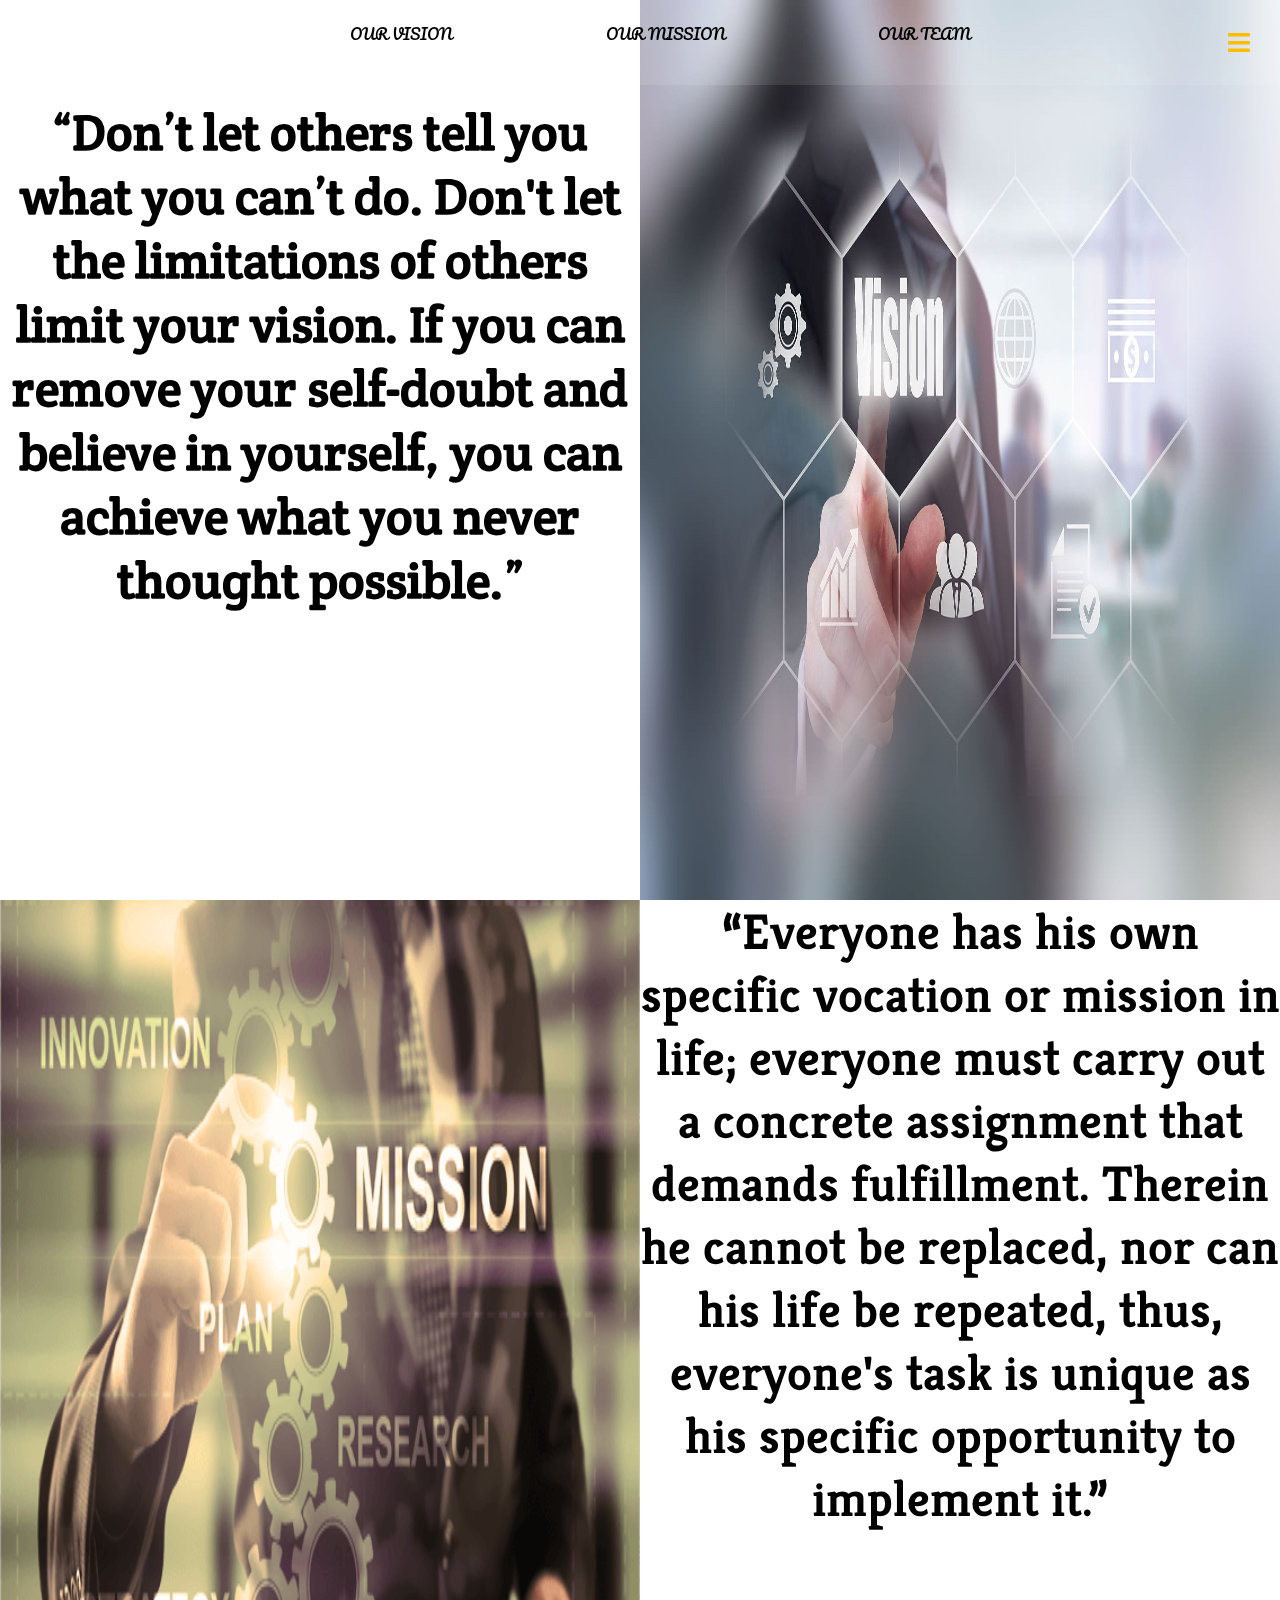
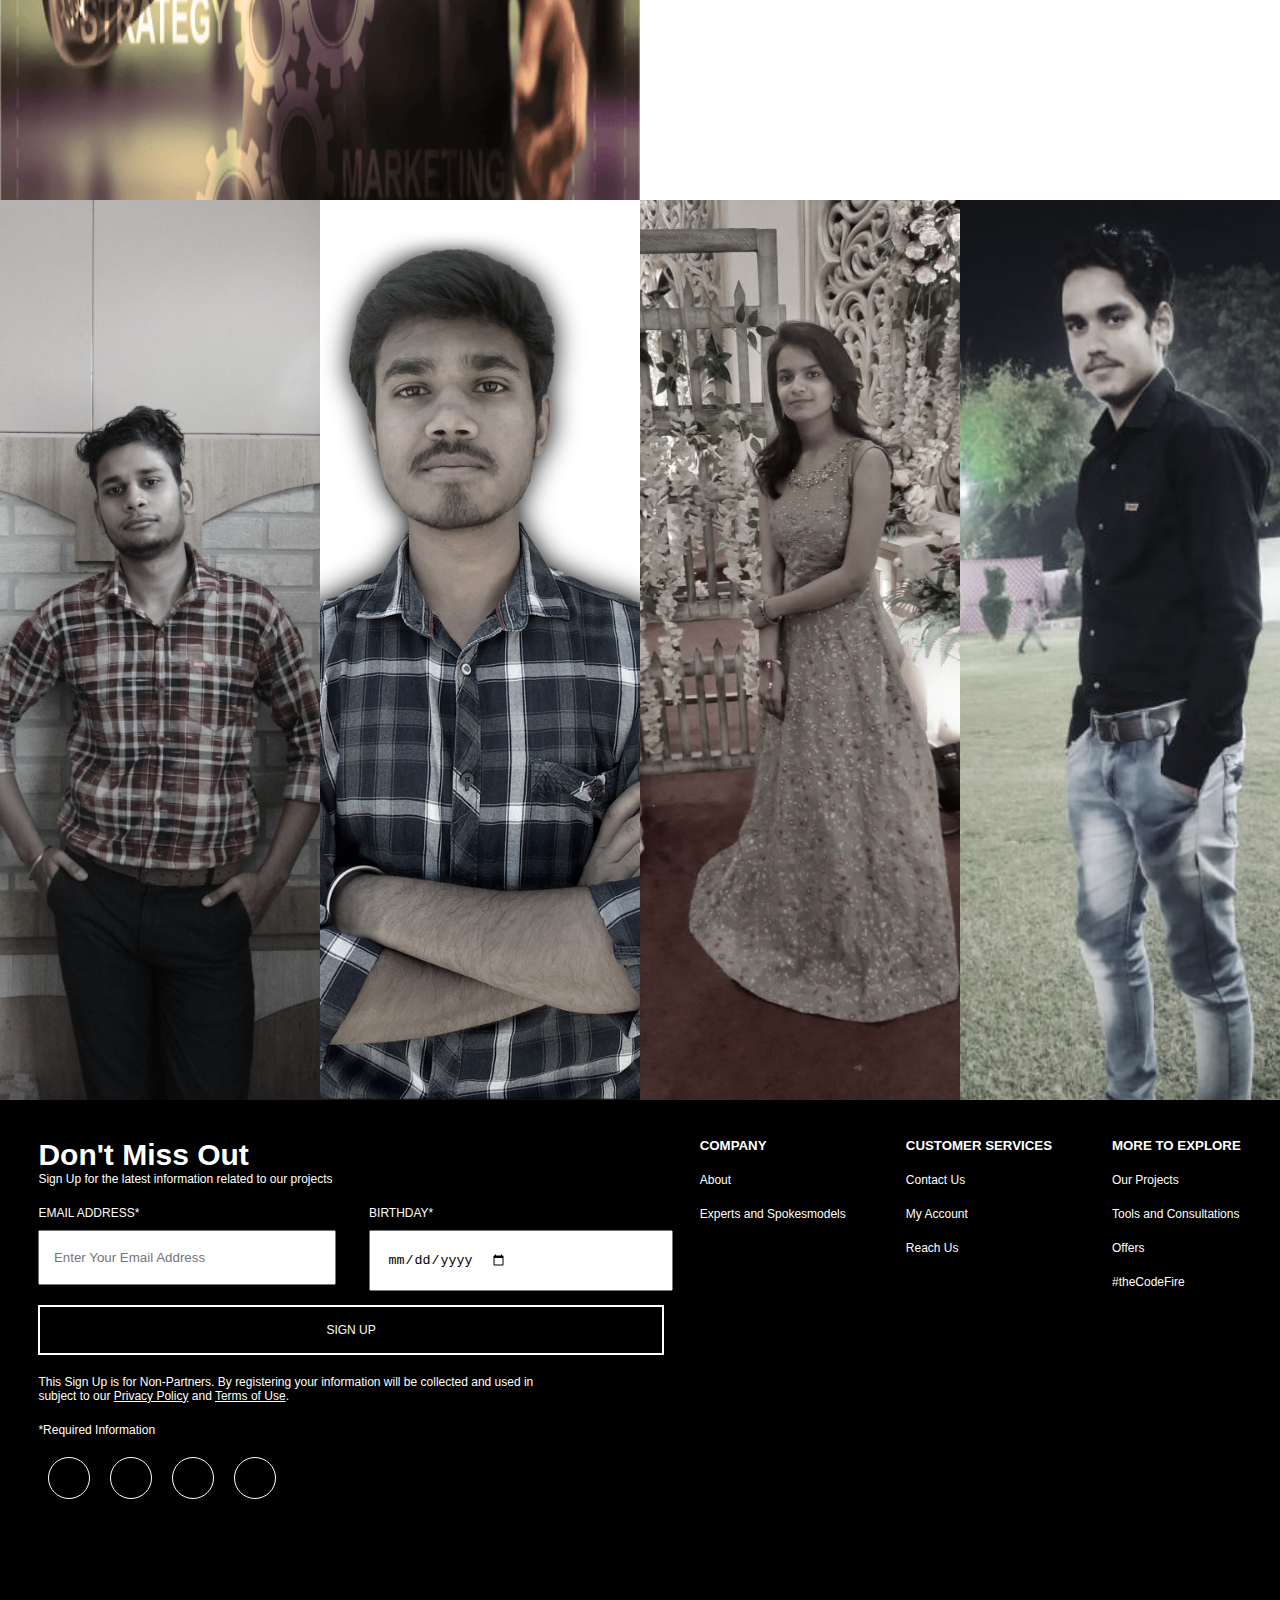
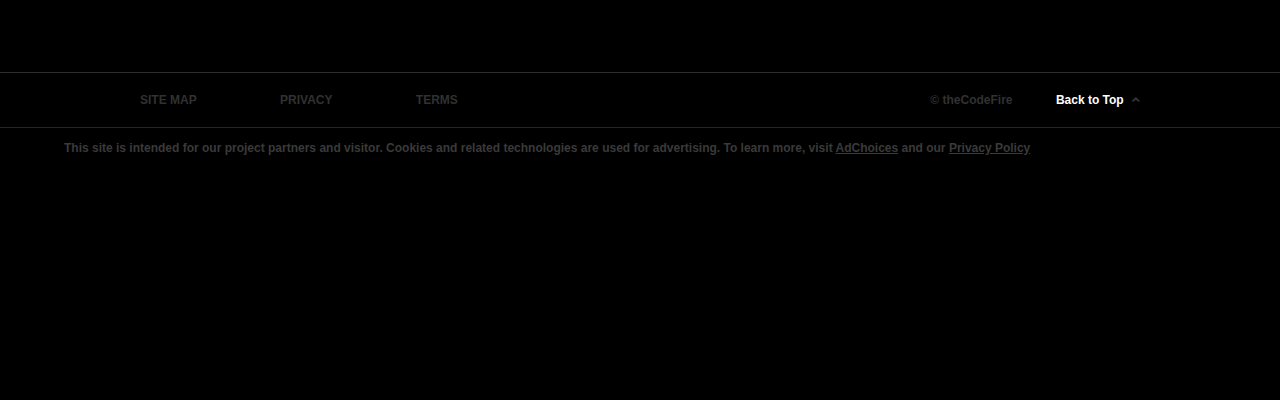
<file: about.html>
<!DOCTYPE html>
<html lang="en">
<head>
    <meta charset="UTF-8">
    <meta name="viewport" content="width=device-width, initial-scale=1.0">
    <link rel="stylesheet" href="https://cdnjs.cloudflare.com/ajax/libs/font-awesome/5.13.0/css/all.min.css">
    <link rel="stylesheet" href="about.css">

    <title>About Us</title>
</head>
<body>

    <div class="menu" id="menu">
        <i class="fa fa-bars"></i>
    </div>

    <section id="navbar">
        <div id="button" class="button"><i class="fa fa-times"></i></div>
        <div class="container">
            <h1 class="inline" style="color:#FEE715FF"><pre>𝖙𝖍𝖊𝕮𝖔𝖉𝖊𝕱𝖎𝖗𝖊</pre></h1>
            <ul class="nav-link">
                <li><a href="index.html">Home</a></li>
                <li><a href="#">Services</a></li>
                <li><a href="#">About</a></li>
                <li><a href="#">Projects</a></li>
                <li><a href="#">Testemonials</a></li>
                <li><a href="contact.html">Contact</a></li>
            </ul>
        </div>
    </section>

    <section id="blur"></section>


    <section id="local-navbar">
        <div class="container">
            <ul class="nav-links">
                <li><a href="#vision">Our Vision</a></li>
                <li><a href="#mission">Our Mission</a></li>
                <li><a href="#team">Our Team</a></li>
            </ul>
        </div>
    </section>

    <section id="vision">
        <div class="text">
            <h1>“Don’t let others tell you what you can’t do. Don't let the limitations of others limit your vision. If you can remove your self-doubt and believe in yourself, you can achieve what you never thought possible.”</h1>
        </div>
        <div class="img">
            <img src="Images/vision.jpg" alt="">
        </div>
    </section>

    <section id="mission">
        <div class="img">
            <img src="Images/mission.png" alt="">
        </div>
        <div class="text">
            <h1>“Everyone has his own specific vocation or mission in life; everyone must carry out a concrete assignment that demands fulfillment. Therein he cannot be replaced, nor can his life be repeated, thus, everyone's task is unique as his specific opportunity to implement it.”</h1>
        </div>
    </section>

    <section id="team">
        <div class="person">
            <img src="Images/Aryan.JPG" alt="" class="person-pic">
            <div class="person-info">
                <h2>Aryan Sharma</h2>
                <p>Founder & CEO</p>
                <div class="socialmedia">
                    <a href="#"><i class="fab fa-facebook-f"></i></a>
                    <a href="#"><i class="fab fa-twitter"></i></a>
                    <a href="#"><i class="fab fa-instagram"></i></a>
                    <a href="#"><i class="fab fa-linkedin-in"></i></a>
                </div>
            </div>
        </div>

        <div class="person">
            <img src="Images/anshul.png" alt="" class="person-pic">
            <div class="person-info">
                <h2>Anshul Choursiyae</h2>
                <p>Founder & CEO</p>
                <div class="socialmedia">
                    <a href="#"><i class="fab fa-facebook-f"></i></a>
                    <a href="#"><i class="fab fa-twitter"></i></a>
                    <a href="#"><i class="fab fa-instagram"></i></a>
                    <a href="#"><i class="fab fa-linkedin-in"></i></a>
                </div>
            </div>
        </div>

        <div class="person">
            <img src="Images/bhawana.jpeg" alt="" class="person-pic">
            <div class="person-info">
                <h2>Bhawana Gupta</h2>
                <p>Designer & Developer</p>
                <div class="socialmedia">
                    <a href="#"><i class="fab fa-facebook-f"></i></a>
                    <a href="#"><i class="fab fa-twitter"></i></a>
                    <a href="#"><i class="fab fa-instagram"></i></a>
                    <a href="#"><i class="fab fa-linkedin-in"></i></a>
                </div>
            </div>
        </div>

        <div class="person">
            <img src="Images/Harshit.jpeg" alt="" class="person-pic">
            <div class="person-info">
                <h2>Harshit Pareek</h2>
                <p>Designer & Developer</p>
                <div class="socialmedia">
                    <a href="#"><i class="fab fa-facebook-f"></i></a>
                    <a href="#"><i class="fab fa-twitter"></i></a>
                    <a href="#"><i class="fab fa-instagram"></i></a>
                    <a href="#"><i class="fab fa-linkedin-in"></i></a>
                </div>
            </div>
        </div>
    </section>

    <section id="footer">
        <footer>
            <div class="first">
                <h1>Don't Miss Out</h1>
                <p>Sign Up for the latest information related to our projects</p>
    
                <div class="input">
                    <div class="sub-first">
                        <p>EMAIL ADDRESS*</p>
                        <input type="email" name="email" id="email" placeholder="Enter Your Email Address">
                    </div>
                    <div class="sub-second">
                        <p>BIRTHDAY*</p>
                        <input type="date" name="date" id="date" value="MM/DD/YYYY">
                    </div>
                </div>
    
                <div class="button">
                    <p>SIGN UP</p>
                </div>
    
                <div class="para">
                    <p>
                        This Sign Up is for Non-Partners. By registering your information will be collected and used in <br> subject to our <a href="">Privacy Policy</a> and <a href="">Terms of Use</a>.
                    </p>
                </div>
    
                <p>*Required Information</p>
    
                <div class="social-links">
                    <ul>
                        <li><a href=""><i class="fa fa-facebook"></i></a></li>
                        <li><a href=""><i class="fa fa-instagram"></i></a></li>
                        <li><a href=""><i class="fa fa-twitter"></i></a></li>
                        <li><a href=""><i class="fa fa-linkedin"></i></a></li>
                    </ul>
                </div>
            </div>
    
            <div class="second">
                <h5>COMPANY</h5>
                <p>
                    <a href="">About</a>
                    <a href="">Experts and Spokesmodels</a>
                </p>
            </div>

            <div class="third">
                <h5>CUSTOMER SERVICES</h5>
                <p>
                    <a href="">Contact Us</a>
                    <a href="">My Account</a>
                    <a href="">Reach Us</a>
                </p>
            </div>

            <div class="fourth">
                <h5>MORE TO EXPLORE</h5>
                <p>
                    <a href="">Our Projects</a>
                    <a href="">Tools and Consultations</a>
                    <a href="">Offers</a>
                    <a href="">#theCodeFire</a>
                </p>
            </div>
        </footer>

       <div class="sub">
        <p style="float: left;">
            <a href="">SITE MAP</a>
            <a href="">PRIVACY</a>
            <a href="">TERMS</a>
        </p>

        <p style="float: right;">
            &copy; theCodeFire

            <a style="color: #ffffff; font-weight: bold;" href="#">Back to Top <i class="fa fa-angle-up"></i></a>
        </p>
       </div> 

       <div class="sub-two">
        <p>This site is intended for our project partners and visitor. Cookies and related technologies are used for advertising. To learn more, visit <a style="text-decoration: underline;" href="">AdChoices</a> and our <a style="text-decoration: underline;" href="">Privacy Policy</a></p>
       </div>
    </section>

    <script src="https://ajax.googleapis.com/ajax/libs/jquery/3.2.1/jquery.min.js"></script>
    <script src="about.js"></script>
</body>
</html>
</file>
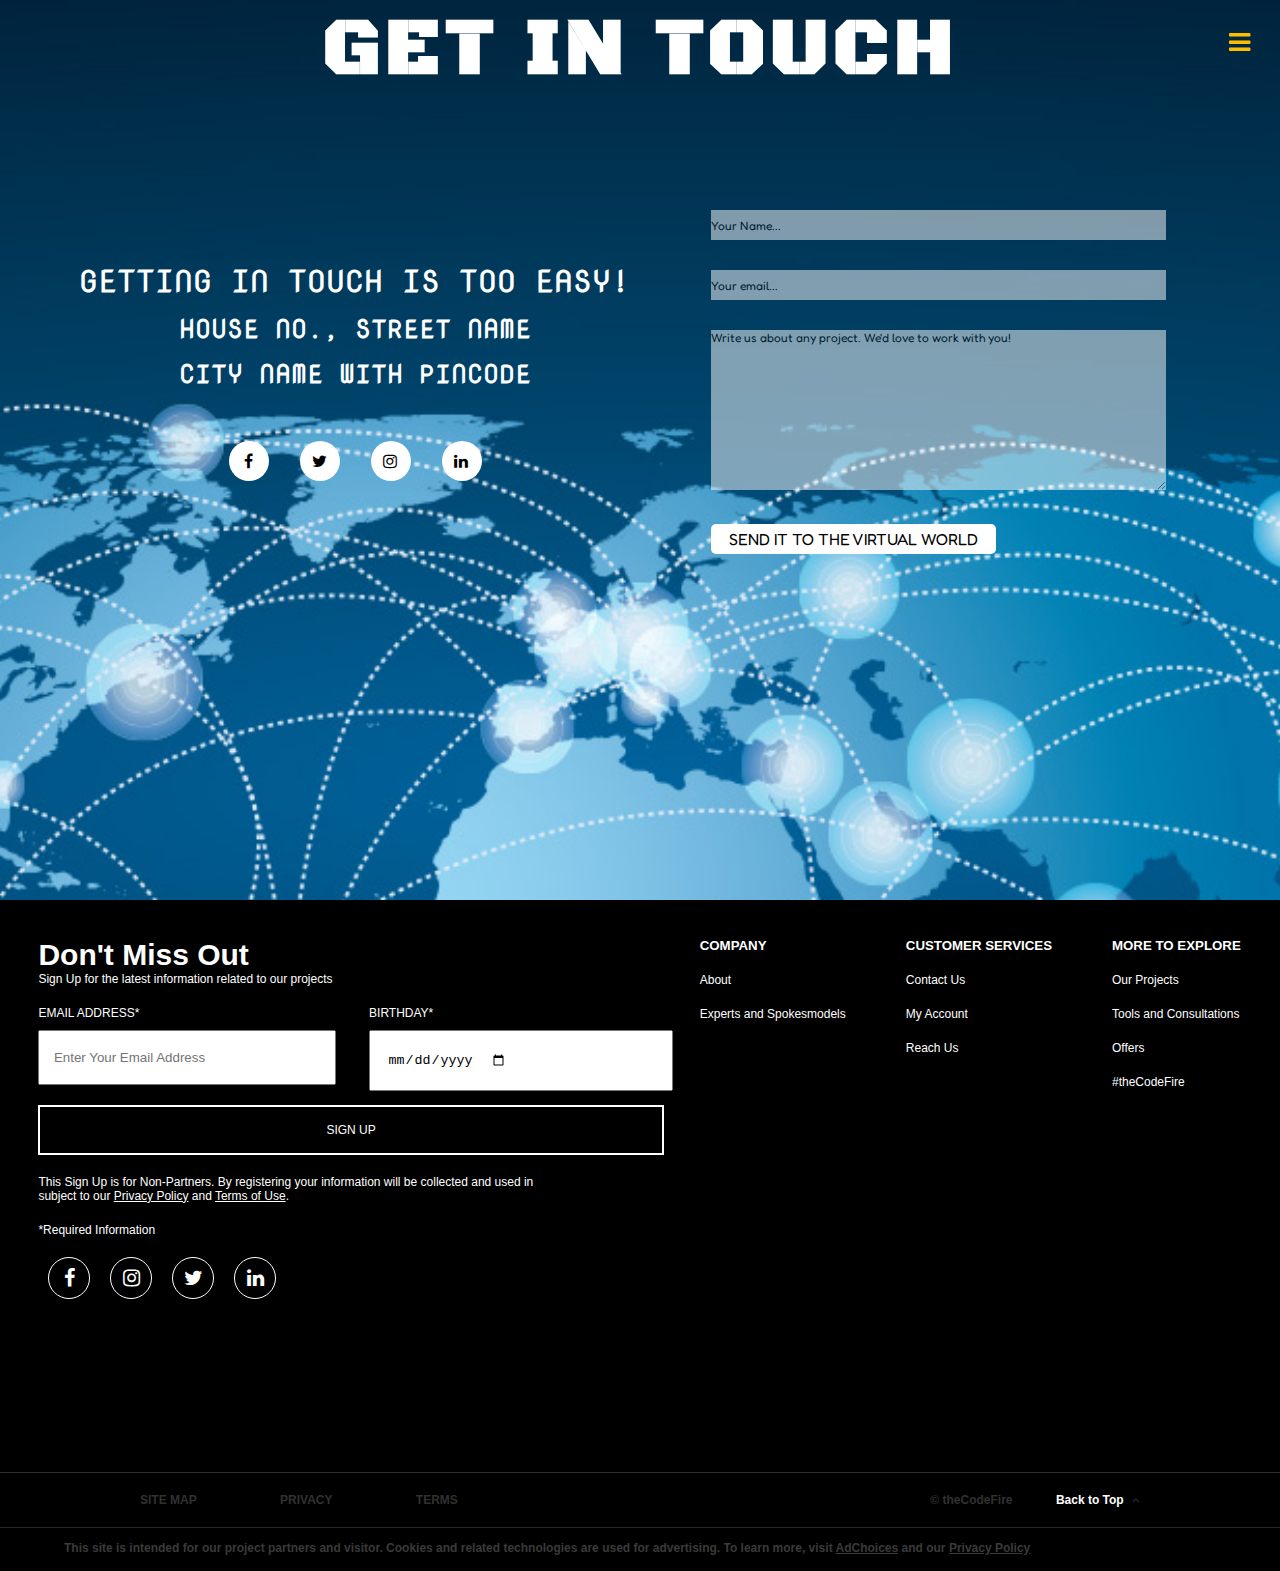
<file: contact.html>
<!DOCTYPE html>
<html lang="en">
<head>
    <meta charset="UTF-8">
    <meta name="viewport" content="width=device-width, initial-scale=1.0">
    <link rel="stylesheet" href="https://stackpath.bootstrapcdn.com/font-awesome/4.7.0/css/font-awesome.min.css">
    <link rel="stylesheet" href="contact.css">

    <title>Contact Us</title>
</head>
<body>
    <div class="menu" id="menu">
        <i class="fa fa-bars"></i>
    </div>

    <section id="navbar">
        <div id="button" class="button"><i class="fa fa-times"></i></div>
        <div class="container">
            <h1 class="inline" style="color:#FEE715FF"><pre>𝖙𝖍𝖊𝕮𝖔𝖉𝖊𝕱𝖎𝖗𝖊</pre></h1>
            <ul class="nav-link">
                <li><a href="index.html">Home</a></li>
                <li><a href="#">Services</a></li>
                <li><a href="#">About</a></li>
                <li><a href="#">Projects</a></li>
                <li><a href="#">Testemonials</a></li>
                <li><a href="#">Contact</a></li>
            </ul>
        </div>
    </section>

    <div class="heading">
        <h1>Get in touch</h1>
    </div>

    <section id="contact">
        <div class="details">
            <h1>Getting in touch is too easy!</h1>
            <h3>House No., Street Name</h3>
            <h3>City Name with pincode</h3>
            

            <div class="social-links">
                <a href=""><i class="fa fa-facebook"></i></a>
                <a href=""><i class="fa fa-twitter"></i></a>
                <a href=""><i class="fa fa-instagram"></i></a>
                <a href=""><i class="fa fa-linkedin"></i></a>
            </div>
        </div>
        <div class="form">
            <form action="">
                <input type="text" name="name" id="name" placeholder="Your Name...">
                <input type="email" name="email" id="email" placeholder="Your email...">
                <textarea name="message" id="message" cols="30" rows="10" placeholder="Write us about any project. We'd love to work with you!"></textarea>
                <div class="button"><a href="">SEND IT TO THE VIRTUAL WORLD</a></div>
            </form>
        </div>
    </section>

    <section id="footer">
        <footer>
            <div class="first">
                <h1>Don't Miss Out</h1>
                <p>Sign Up for the latest information related to our projects</p>
    
                <div class="input">
                    <div class="sub-first">
                        <p>EMAIL ADDRESS*</p>
                        <input type="email" name="email" id="email" placeholder="Enter Your Email Address">
                    </div>
                    <div class="sub-second">
                        <p>BIRTHDAY*</p>
                        <input type="date" name="date" id="date" value="MM/DD/YYYY">
                    </div>
                </div>
    
                <div class="button">
                    <p>SIGN UP</p>
                </div>
    
                <div class="para">
                    <p>
                        This Sign Up is for Non-Partners. By registering your information will be collected and used in <br> subject to our <a href="">Privacy Policy</a> and <a href="">Terms of Use</a>.
                    </p>
                </div>
    
                <p>*Required Information</p>
    
                <div class="social-links">
                    <ul>
                        <li><a href=""><i class="fa fa-facebook"></i></a></li>
                        <li><a href=""><i class="fa fa-instagram"></i></a></li>
                        <li><a href=""><i class="fa fa-twitter"></i></a></li>
                        <li><a href=""><i class="fa fa-linkedin"></i></a></li>
                    </ul>
                </div>
            </div>
    
            <div class="second">
                <h5>COMPANY</h5>
                <p>
                    <a href="">About</a>
                    <a href="">Experts and Spokesmodels</a>
                </p>
            </div>

            <div class="third">
                <h5>CUSTOMER SERVICES</h5>
                <p>
                    <a href="">Contact Us</a>
                    <a href="">My Account</a>
                    <a href="">Reach Us</a>
                </p>
            </div>

            <div class="fourth">
                <h5>MORE TO EXPLORE</h5>
                <p>
                    <a href="">Our Projects</a>
                    <a href="">Tools and Consultations</a>
                    <a href="">Offers</a>
                    <a href="">#theCodeFire</a>
                </p>
            </div>
        </footer>

       <div class="sub">
        <p style="float: left;">
            <a href="">SITE MAP</a>
            <a href="">PRIVACY</a>
            <a href="">TERMS</a>
        </p>

        <p style="float: right;">
            &copy; theCodeFire

            <a style="color: #ffffff; font-weight: bold;" href="#">Back to Top <i class="fa fa-angle-up"></i></a>
        </p>
       </div> 

       <div class="sub-two">
        <p>This site is intended for our project partners and visitor. Cookies and related technologies are used for advertising. To learn more, visit <a style="text-decoration: underline;" href="">AdChoices</a> and our <a style="text-decoration: underline;" href="">Privacy Policy</a></p>
       </div>
    </section>


    <script src="https://ajax.googleapis.com/ajax/libs/jquery/3.2.1/jquery.min.js"></script>
    <script src="contact.js"></script>
</body>
</html>
</file>
<file: about.css>
@import url(https://fonts.googleapis.com/css?family=Pacifico);
@import url(https://fonts.googleapis.com/css?family=Crete+Round);
@import url(https://fonts.googleapis.com/css?family=Kreon);
@import url(https://fonts.googleapis.com/css?family=Lobster);

*{
    margin: 0;
    padding: 0;
    list-style: none;
    text-decoration: none;
    scroll-behavior: smooth;
}

section{
    height: 100vh;
    width: 100%;
}

.menu{
    z-index: 101;
    right: 0;
    float: right;
    padding: 30px;
    position: fixed;
}

.menu .fa{
    font-size: 25px;
    border-radius: 5px;
    color: #FEBD01;
    cursor: pointer;
}

#navbar{
    z-index: 200;
    right: 0;
    position: fixed;
    float: right;
    height: 100vh;
    width: 20%;
    border-top-left-radius: 10px;
    border-bottom-left-radius: 10px;
    background: transparent;
    font-family: 'Lobster', cursive;
    display: none;
}

#navbar .button{
    justify-content: center;
    text-align: center;
    padding: 5px;
    position: relative;
    margin-top: 20px;
    margin-left: -15%;
    height: 25px;
    width: 25px;
    border-radius: 50%;
    background-color: #ffffff;
    cursor: pointer;
}

#navbar .button .fa{
    line-height: 23px;
    font-size: 15px;
    color: red;
    font-weight: 700;
}

#navbar .container{
    text-align: center;
    padding: 20px;
}

#navbar .container h1{
    font-size: 40px;
    margin-bottom: 80px;
}

#navbar .container .nav-link a{
    color: white;
    font-size: 30px;
    transition: all .5s;
}

#navbar .container .nav-link a:hover{
    font-size: 40px;
}

#navbar .container ul li{
    margin-bottom: 20px;
    z-index: 101;
    display: block;
}

#blur{
    height: 100vh;
    width: 100%;
    position: fixed;
    background-color: #0008;
    display: none;
}

.text{
    width: 100%;
    height: 100vh;
    padding: 100px 0;
    text-align: center;
}

.text h1{
    font-size: 50px;
    text-align: center;
}

.img{
    width: 100%;
    height: 100vh;
}

.img img{
    width: 100%;
    height: 100%;
}

#local-navbar{
    z-index: 50;
    width: 100%;
    height: 5vh;
    align-items: center;
    justify-content: center;
    padding: 20px;
    position: fixed;
}

#local-navbar .container{
    width: 50%;
    height: 100%;
    margin: 0 auto;
}

#local-navbar .container ul{
    display: flex;
    text-transform: uppercase;
    justify-content: space-between;
}

#local-navbar .container ul li a{
    font-size: 15px;
    border-radius: 10px;
    padding: 10px;
    color: #000000;
    font-family: 'Pacifico', cursive;
    transition: all .5s ease;
}

#local-navbar .container ul li a:hover{
    background-color: #000000;
    color: #ffffff;
}

#vision{
    height: 100vh;
    width: 100%;
    flex: 0 0 50%;
    display: flex;
}

#vision .text{
    font-family: 'Crete Round', serif;
}

#mission{
    height: 100vh;
    width: 100%;
    flex: 0 0 50%;
    display: flex;
    font-family: 'Kreon', serif;
}

#mission .text{
    padding: 0;
}

#mission .text h1{
    font-size: 50px;
}

#team{
    height: 100vh;
    display: flex;
    font-family: "Open Sans",sans-serif;
}

#team .person{
    flex: 1;
    overflow: hidden;
    cursor: pointer;
    position: relative;
    transition: .6s;
}

#team .person:hover{
    flex: 10;
}

#team .person-pic{
    position: absolute;
    height: 100%;
    left: 50%;
    transform: translateX(-50%);
    filter: grayscale(80%);
    transition: .3s;
}

#team .person:hover .person-pic{
    filter: grayscale(0);
}

#team .person-info{
    position: absolute;
    bottom: 10px;
    text-align: center;
    width: 100%;
    opacity: 0;
    transition: .2s;
}

#team .person:hover .person-info{
    opacity: 1;
    bottom: 60px;
    transition-delay: .6s;
}

#team .person-info h2{
    font-size: 20px;
    color: #fff;
}

#team .person-info p{
    color: #b8e994;
    font-style: italic;
    margin-top: 8px;
    margin-bottom: 20px;
}

#team .socialmedia a{
    display: inline-block;
    width: 40px;
    height: 40px;
    color: #333;
    background-color: #b8e994;
    line-height: 40px;
    border-radius: 50%;
    margin: 0 6px;
    font-size: 18px;
    transition: .3s linear;
}

#team .socialmedia a:hover{
    color: #b8e994;
    background-color: transparent;
    transform: scale(1.5);
}

#footer p{
    font-size: 12px;
}

#footer a{
    text-decoration: none;
    color: #ffffff;
}

footer{
    padding: 3%;
    font-family: sans-serif;
    height: 55vh;
    flex: 0 0 25%;
    display: flex;
}

#footer{
    color: #ffffff;
    font-family: sans-serif;
    background-color: #000000;
}

#footer input{
    margin-top: 10px;
    width: 20em;
    height: 30%;
    padding: 5%;
    display: flex;
}

#footer .first h1{
    font-size: 30px;
}

#footer .first .input{
    display: flex;
    margin: 20px 0;
}

#footer .first .input .sub-second p{
    margin-left: 60px;
}

#footer .first .input .sub-second input{
    margin-left: 60px;
}

#footer .button{
    text-align: center;
    width: 100%;
    padding: 10px;
    border: 2px solid #ffffff;
    transition: all .5s ease;
}

#footer .button:hover{
    background-color: #ffffff;
    color: #000000;
}

#footer .button p{
    padding: 1%;
}

#footer .first .para{
    margin: 20px 0;
}

#footer .first .para p{
    font-weight: 400;
}

#footer .first .para p a{
    text-decoration: underline;
    color: #ffffff;
}

#footer .first ul{
    margin-top: 20px;
    display: flex;
}

#footer .first ul li{
    border: 1px solid #ffffff;
    text-align: center;
    border-radius: 50%;
    height: 40px;
    width: 40px;
    line-height: 40px;
    margin: 0 10px;
    transition: all .5s ease;
}

#footer .first ul li:hover{
    background-color: #ffffff;
}

#footer .first ul li:hover a{
    color: #000000;
}

#footer .first ul li a{
    color: #ffffff;
    font-size: 20px;
}

#footer .second{
    margin-left: 60px;
}

#footer .second p a{
    margin-top: 20px;
    display: block;
    color: #ffffff;
    text-decoration: none;
}

#footer .third{
    margin-left: 60px;
}

#footer .third p a{
    display: block;
    margin-top: 20px;
}

#footer .fourth{
    margin-left: 60px;
}

#footer .fourth p a{
    display: block;
    margin-top: 20px;
}

#footer .sub{
    border-top: 1px solid #2e2e2e;
    height: 6vh;
    background-color: #000000;
    color: #5a5a5a;
}

#footer .sub p{
    padding: 0 5em;
    color: #313131;
    font-weight: 900;
    text-align: center;
    margin: 0 40px;
    line-height: 6vh;
}

#footer .sub p a{
    color: #313131;
    font-weight: 900;
    text-align: center;
    margin: 0 40px;
    line-height: 6vh;
}

#footer .sub .fa{
    margin-left: 5px;
    color: #343434;
}

#footer .sub-two{
    border-top: 1px solid #262626;
    height: 2vh;
    background-color: #000000;
    padding: 1% 5%;
}

#footer .sub-two p,
#footer .sub-two p a{
    color: #3a3a3a;
    font-weight: 900;

}



@media (max-width: 768px){
    #navbar{
        width: 250px;
    }

    #navbar .container h1{
        font-size: 40px;
        margin-bottom: 80px;
    }

    #home{
        background-size: 100% 100%;
    }

    #home .heading{
        height: 100% 100%;
    }

    #home .heading h1{
        font-size: 80px;
        letter-spacing: 4px;
    }

    #right .text h1{
        font-size: 20px;
    }

    #right .text{
        margin-top: 5%;
    }

    #desc .desc .para{
        background-size: 100% 100%;
    }

    #desc .desc .para h1{
        margin-top: 80px;
        font-size: 60px;
        letter-spacing: 2px;
    }

    #desc .desc .img{
        background-size: 100% 100%;
    }

    #ideas{
        background-size: 100% 100%;
    }

    #ideas .text h1{
        margin-top: 80px;
        font-size: 60px;
    }

    #skills{
        background-size: 100% 100%;
    }

    #skills .text .sub1{
        width: 30%
    }

    #skills .text .sub1 h1{
        font-size: 30px;
    }

    #skills .text .sub2{
        width: 30%
    }

    #skills .text .sub2 h1{
        font-size: 30px;
    }

    #connection{
        background-size: 100% 100%;
    }

    #connection .text h1{
        font-size: 50px;
    }
}

@media (max-width: 500px){
    #navbar{
        width: 250px;
    }

    #navbar .container h1{
        font-size: 40px;
        margin-bottom: 80px;
    }

    #home{
        background-size: 100% 100%;
    }

    #home .heading{
        height: 100% 100%;
    }

    #home .heading h1{
        font-size: 60px;
        letter-spacing: 2px;
    }

    #right .button{
        width: 100%;
    }

    #desc .desc .para{
        background-size: 100% 100%;
    }

    #desc .desc .para h1{
        margin-top: 80px;
        font-size: 40px;
        letter-spacing: 2px;
    }

    #desc .desc .img{
        background-size: 100% 100%;
    }

    #ideas{
        background-size: 100% 100%;
    }

    #ideas .text h1{
        margin-top: 80px;
        font-size: 45px;
    }

    #skills{
        background-size: 100% 100%;
    }

    #skills .text .sub1{
        width: 40%
    }

    #skills .text .sub1 h1{
        font-size: 30px;
    }

    #skills .text .sub2{
        width: 40%
    }

    #skills .text .sub2 h1{
        font-size: 30px;
    }

    #connection{
        background-size: 100% 100%;
    }

    #connection .text h1{
        font-size: 45px;
    }   
}

@media (max-width: 768px){
    .menu .fa{
        font-size: 20px;
    }

    #navbar{
        width: 250px;
    }

    #navbar .container h1{
        font-size: 35px;
        margin-bottom: 20px;
    }

    #navbar .container ul li{
        margin-bottom: 20px;
    }

    #navbar .container .nav-link a{
        font-size: 20px;
    }

    #local-navbar{
        padding: 10px;
    }

    #vision{
        flex: 0 0 100%;
        display: block;
    }

    #vision .text{
        width: 100%;
        height: 10%;
    }

    #vision .text h1{
        font-size: 30px;
    }

    #vision .img{
        width: 100%;
        height: 50%;
    }

    #mission{
        flex: 0 0 100%;
        display: block;
    }

    #mission .text{
        width: 100%;
        height: 10%;
    }

    #mission .text h1{
        font-size: 30px;
    }

    #mission .img{
        width: 100%;
        height: 50%;
    }
}

@media (max-width: 500px){    
    .menu .fa{
        font-size: 15px;
    }

    #navbar{
        width: 200px;
    }

    #navbar .container h1{
        font-size: 25px;
        margin-bottom: 20px;
    }

    #navbar .container ul li{
        margin-bottom: 10px;
        z-index: 101;
        display: block;
    }
    #local-navbar{
        padding: 10px;
        height: 5vh;
    }

    #local-navbar .container{
        padding: 0;
    }

    #navbar .container .nav-link a{
        font-size: 20px;
    }

    #local-navbar .container ul li a{
        font-size: 10px;
        padding: 0;
    }

    #vision .text{
        width: 100%;
        height: 5%;
    }

    #vision .text h1{
        font-size: 20px;
    }

    #vision .img{
        width: 100%;
        height: 50%;
    }

    #mission{
        margin-top: 10px;
    }

    #mission .text{
        width: 100%;
        height: 5%;
        margin-top: 20px;
    }

    #mission .text h1{
        font-size: 20px;
    }

    #mission .img{
        width: 100%;
        height: 50%;
    }
}
</file>
<file: contact.css>
@import url(https://fonts.googleapis.com/css?family=Lobster);
@import url(https://fonts.googleapis.com/css?family=Black+Ops+One);
@import url(https://fonts.googleapis.com/css?family=Nova+Mono);
@import url(https://fonts.googleapis.com/css?family=Fredoka+One);

*{
    margin: 0;
    padding: 0;
    text-decoration: none;
    list-style: none;
    user-select: none;
}

body{
    background: url(Images/Contact_Background.jpg);
    background-repeat: no-repeat;
    background-size: cover;
    background-position: center;
}

body::-webkit-scrollbar{
    display: none;
}

.menu{
    right: 0;
    float: right;
    padding: 30px;
    position: fixed;
}

.menu .fa{
    font-size: 25px;
    border-radius: 5px;
    color: #FEBD01;
    cursor: pointer;
}

#navbar{
    right: 0;
    position: fixed;
    float: right;
    height: 100vh;
    width: 20%;
    border-top-left-radius: 10px;
    border-bottom-left-radius: 10px;
    background: transparent;
    font-family: 'Lobster', cursive;
    display: none;
    z-index: 100;
}

#navbar .button{
    justify-content: center;
    text-align: center;
    padding: 5px;
    position: relative;
    margin-top: 20px;
    margin-left: -15%;
    height: 25px;
    width: 25px;
    border-radius: 50%;
    background-color: #ffffff;
    cursor: pointer;
}

#navbar .button .fa{
    line-height: 23px;
    font-size: 15px;
    /*display: none;*/
    color: red;
    font-weight: 700;
}

#navbar .container{
    text-align: center;
    padding: 20px;
}

#navbar .container h1{
    font-size: 40px;
    margin-bottom: 80px;
}

#navbar .container .nav-link a{
    color: white;
    font-size: 30px;
    transition: all .5s;
}

#navbar .container .nav-link a:hover{
    font-size: 40px;
}

#navbar .container ul li{
    margin-bottom: 20px;
    z-index: 101;
    display: block;
}

.heading{
    font-family: 'Black Ops One', cursive;
    height: 20vh;
    width: 100%;
    text-align: center;
}

.heading h1{
    letter-spacing: 5px;
    text-transform: uppercase;
    font-size: 80px;
    color: white;
}

#contact{
    height: 80vh;
    flex: 0 0 50%;
    display: flex;
    text-transform: uppercase;
    color: #ffffff;
}

#contact .details{
    font-weight: 300;
    letter-spacing: 2px;
    font-family: 'Nova Mono', monospace;
    width: 100%;
    max-height: 80vh;
    text-align: center;
    padding: 80px 0;
}

#contact .details h1{
    font-size: 30px;
    margin-bottom: 10px;
}

#contact .details h3{
    font-size: 25px;
    margin-bottom: 10px;
}

#contact .details .social-links{
    margin-top: 40px;
}

#contact .details .social-links .fa{
    text-align: center;
    height: 40px;
    width: 40px;
    line-height: 40px;
    margin: 10px;
    border-radius: 50%;
    background-color: #ffffff;
    color: #000000;
    transition: all .5s;
}

#contact .details .social-links .fa:hover{
    background-color: #000000;
    color: #ffffff;
}

#contact .form{
    justify-content: center;
    width: 80%;
    height: 80vh;
}

#contact .form input{
    font-family: 'Fredoka One', cursive;
    color: black;
    height: 30px;
    margin: 30px 0;
    display: block;
    position: relative;
    border: none;
    width: 80%;
    opacity: .5;
}

#contact .form input::placeholder{
    color: #000000;
    font-size: 12px;
    font-family: 'Fredoka One', cursive;
}

#contact .form textarea{
    border: none;
    font-family: 'Fredoka One', cursive;
    width: 80%;
    height: 100%;
    margin-bottom: 30px;
    opacity: .5;

}

#contact .form textarea::placeholder{
    font-size: 12px;
    font-family: 'Fredoka One', cursive;
    color: #000000;
}

#contact .form .button{
    line-height: 30px;
    text-align: center;
    cursor: pointer;
    display: block;
    float: left;
    border-radius: 5px;
    background-color: #ffffff;
    height: 30px;
    width: 50%;
    font-family: 'Fredoka One', cursive;
    color: #000000;
    transition: all .5s ease;
    animation: moveInButton 2s ease;
    animation-fill-mode: backwards;
}

@keyframes moveInButton{
    0%{
        opacity: 0;
        transform: translateY(15px);
    }

    100%{
        opacity: 1;
        transform: translateY(0px);
    }
}

#contact .form .button a{
    color: #000000;
    transition: all .5s ease;
}

#contact .form .button:hover{
    background-color: #000000;
    color: #ffffff;
    transform: translateY(-1px);
    box-shadow: 0 10px 20px rgba(0, 0, 0, 0.2);
}

#contact .form .button:hover a{
    color: #ffffff;
}

#contact .form .button:active{
    transform: translateY(-1px);
    box-shadow: 0 5px 10px rgba(0, 0, 0, 0.2);
}

#contact .form .button::after{
    background-color: #ffffff;
}

#contact .form .button:hover::after{
    transform: scaleX(2) scaleY(2);
    opacity: 1;
}

#footer p{
    font-size: 12px;
}

#footer a{
    text-decoration: none;
    color: #ffffff;
}

footer{
    padding: 3%;
    font-family: sans-serif;
    height: 55vh;
    flex: 0 0 25%;
    display: flex;
}

#footer{
    color: #ffffff;
    font-family: sans-serif;
    background-color: #000000;
}

#footer input{
    margin-top: 10px;
    width: 20em;
    height: 30%;
    padding: 5%;
    display: flex;
}

#footer .first h1{
    font-size: 30px;
}

#footer .first .input{
    display: flex;
    margin: 20px 0;
}

#footer .first .input .sub-second p{
    margin-left: 60px;
}

#footer .first .input .sub-second input{
    margin-left: 60px;
}

#footer .button{
    text-align: center;
    width: 100%;
    padding: 10px;
    border: 2px solid #ffffff;
    transition: all .5s ease;
}

#footer .button:hover{
    background-color: #ffffff;
    color: #000000;
}

#footer .button p{
    padding: 1%;
}

#footer .first .para{
    margin: 20px 0;
}

#footer .first .para p{
    font-weight: 400;
}

#footer .first .para p a{
    text-decoration: underline;
    color: #ffffff;
}

#footer .first ul{
    margin-top: 20px;
    display: flex;
}

#footer .first ul li{
    border: 1px solid #ffffff;
    text-align: center;
    border-radius: 50%;
    height: 40px;
    width: 40px;
    line-height: 40px;
    margin: 0 10px;
    transition: all .5s ease;
}

#footer .first ul li:hover{
    background-color: #ffffff;
}

#footer .first ul li:hover a{
    color: #000000;
}

#footer .first ul li a{
    color: #ffffff;
    font-size: 20px;
}

#footer .second{
    margin-left: 60px;
}

#footer .second p a{
    margin-top: 20px;
    display: block;
    color: #ffffff;
    text-decoration: none;
}

#footer .third{
    margin-left: 60px;
}

#footer .third p a{
    display: block;
    margin-top: 20px;
}

#footer .fourth{
    margin-left: 60px;
}

#footer .fourth p a{
    display: block;
    margin-top: 20px;
}

#footer .sub{
    border-top: 1px solid #2e2e2e;
    height: 6vh;
    background-color: #000000;
    color: #5a5a5a;
}

#footer .sub p{
    padding: 0 5em;
    color: #313131;
    font-weight: 900;
    text-align: center;
    margin: 0 40px;
    line-height: 6vh;
}

#footer .sub p a{
    color: #313131;
    font-weight: 900;
    text-align: center;
    margin: 0 40px;
    line-height: 6vh;
}

#footer .sub .fa{
    margin-left: 5px;
    color: #343434;
}

#footer .sub-two{
    border-top: 1px solid #262626;
    height: 2vh;
    background-color: #000000;
    padding: 1% 5%;
}

#footer .sub-two p,
#footer .sub-two p a{
    color: #3a3a3a;
    font-weight: 900;

}

@media (max-width: 768px){
    body{
        background-size: 100% 100%;
    }

    #navbar{
        width: 250px;
        height: 100%;
    }

    #navbar .container{
        padding: 5px;
    }

    #navbar .container h1{
        font-size: 30px;
        margin-bottom: 30px;
    }

    #navbar .container .nav-link a{
        font-size: 20px;
        margin-bottom: 0px;
    }

    .heading h1{
        font-size: 60px;
    }

    #contact{
        flex: 0 0 100%;
        display: block;
    }

    #contact .details h1{
        font-size: 25px;
    }

    #contact .details h3{
        font-size: 20px;
    }

    #contact .form input{
        left: 38%;
        width: 50%;
    }

    #contact .form textarea{
        margin-left: 38%;
        width: 50%;
    }

    #contact .form .button{
        margin-left: 38%;
        margin-bottom: 10px;
    }
}

@media (max-width: 500px){
    #navbar{
        width: 250px;
    }

    #navbar .container h1{
        font-size: 40px;
        margin-bottom: 80px;
    }

    .heading h1{
        font-size: 40px;
    }

    #contact{
        flex: 0 0 100%;
        display: block;
    }

    #contact .details h1{
        font-size: 20px;
    }

    #contact .details h3{
        font-size: 15px;
    }

    #contact .form input{
        left: 23%;
        width: 80%;
    }

    #contact .form textarea{
        margin-left: 23%;
        width: 80%;
    }

    #contact .form .button{
        margin-left: 38%;
        height: 100%;
        margin-bottom: 10px;
    }
}
</file>
